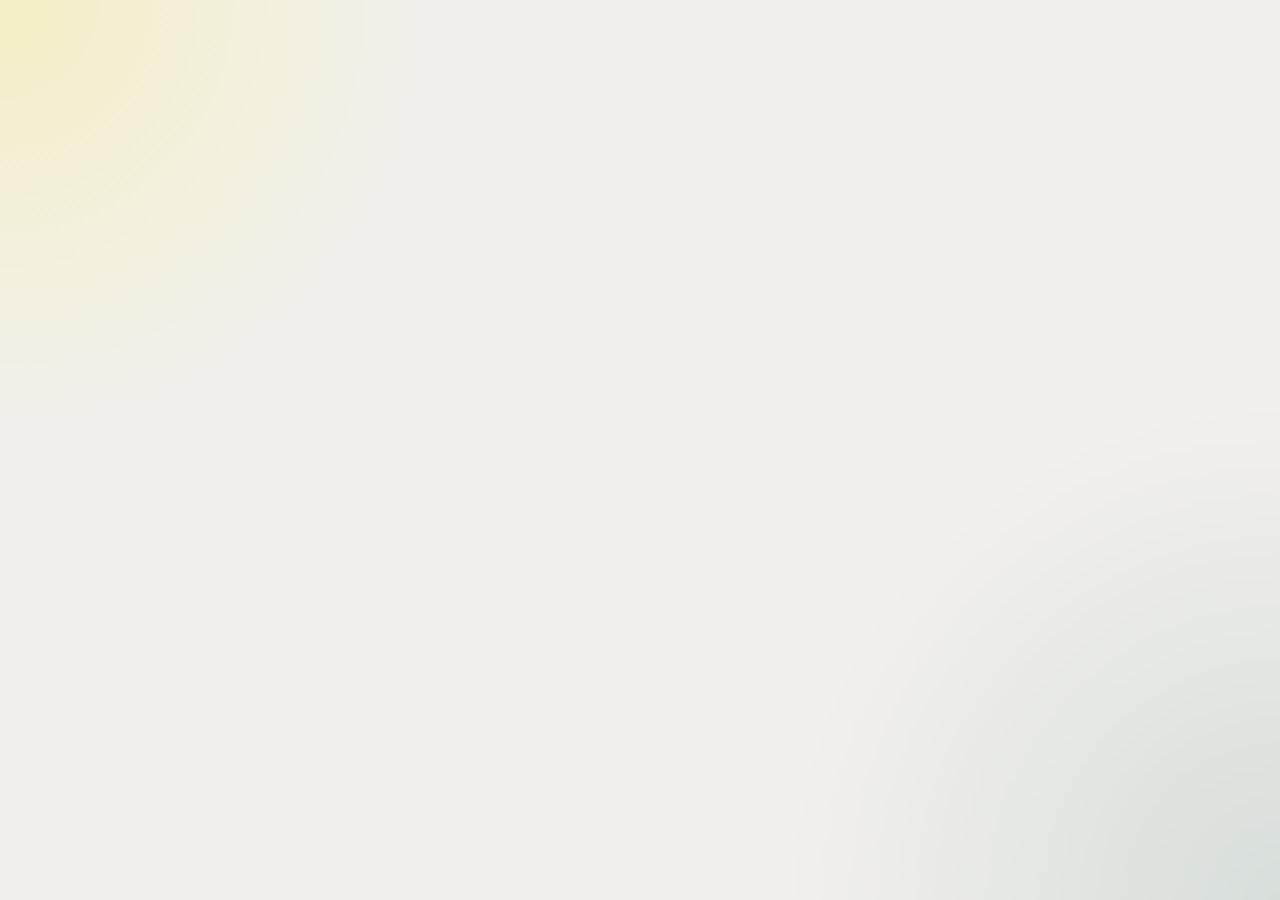
<file: presentation-2/index.html>
<!doctype html>
<html lang="en">
<head>
  <meta charset="utf-8">
  <meta name="viewport" content="width=device-width, initial-scale=1">
  <title>Fluxion Presentation 2</title>
  <link rel="preconnect" href="https://fonts.googleapis.com">
  <link rel="preconnect" href="https://fonts.gstatic.com" crossorigin>
  <link href="https://fonts.googleapis.com/css2?family=Plus+Jakarta+Sans:wght@400;500;600;700;800&family=Sora:wght@400;500;600;700;800&display=swap" rel="stylesheet">
  <link rel="stylesheet" href="./styles.css?v=roper-full-height">
</head>
<body>
  <div id="root"></div>
  <script type="module" src="./presentation.js"></script>
</body>
</html>
</file>
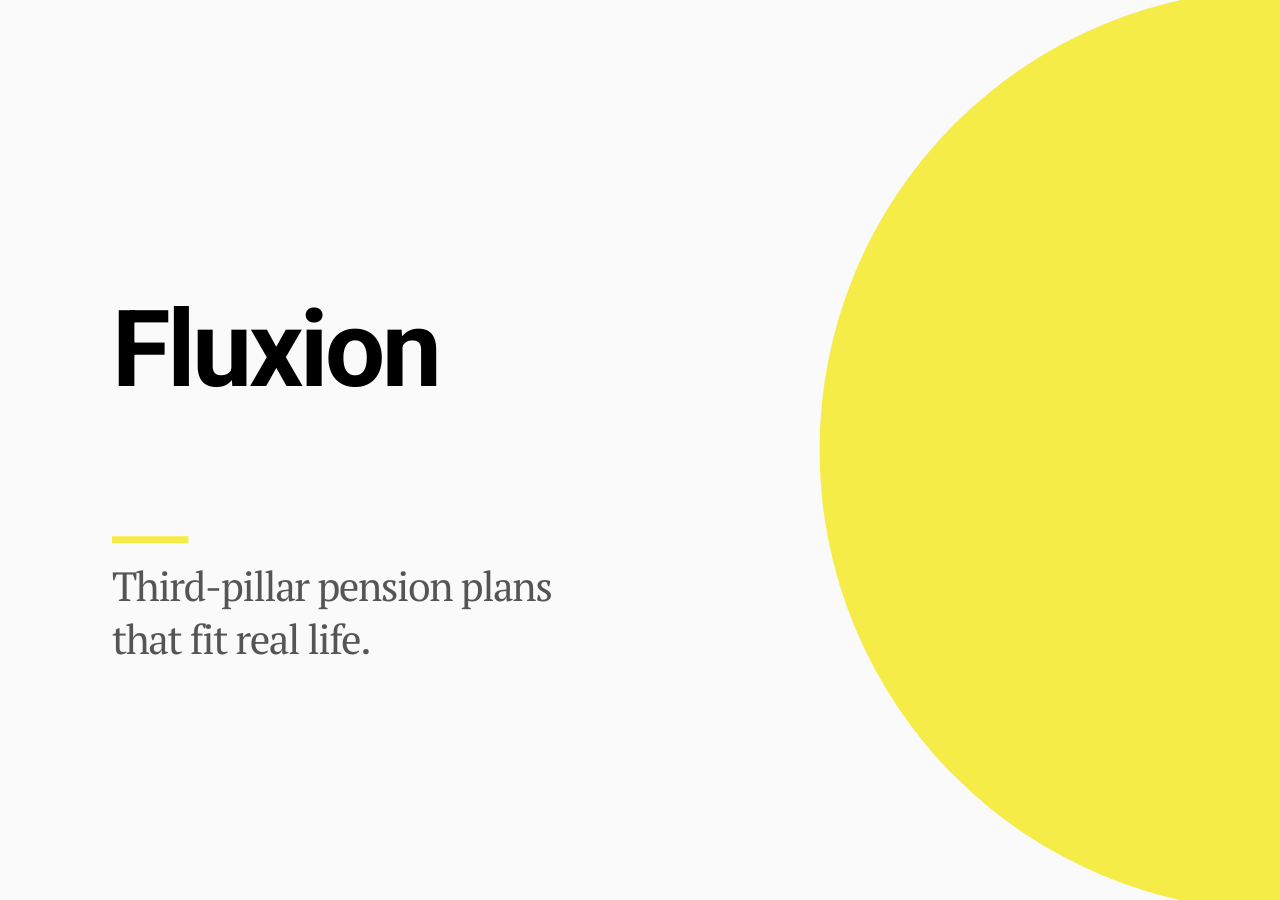
<file: presentationV2/index.html>
<!doctype html>
<html lang="en">
<head>
  <meta charset="utf-8">
  <meta name="viewport" content="width=device-width, initial-scale=1">
  <title>Fluxion Presentation V2</title>
  <link rel="icon" href="data:,">
  <link rel="preconnect" href="https://fonts.googleapis.com">
  <link rel="preconnect" href="https://fonts.gstatic.com" crossorigin>
  <link href="https://fonts.googleapis.com/css2?family=PT+Serif:wght@400&family=Roboto:wght@400;700&display=swap" rel="stylesheet">
  <link rel="stylesheet" href="./styles.css">
</head>
<body>
  <main class="stage" aria-label="Fluxion presentation">
    <section class="slide slide-cover is-active" aria-labelledby="slide-title" data-slide="1">
      <div class="design-frame">
        <div class="yellow-circle" aria-hidden="true"></div>
        <div class="cover-copy">
          <h1 id="slide-title">Fluxion</h1>
          <div class="yellow-rule" aria-hidden="true"></div>
          <p>Third-pillar pension plans<br>that fit real life.</p>
        </div>
      </div>
    </section>
    <section class="slide slide-problem" aria-labelledby="problem-title" data-slide="2">
      <div class="design-frame">
        <article class="problem-card">
          <h2 id="problem-title">Fixed payments stay the same</h2>
          <div class="problem-rule" aria-hidden="true"></div>
          <ul>
            <li>They <strong>do not adjust</strong> to income</li>
            <li>They <strong>ignore</strong> changing monthly<br>spending</li>
            <li>They create <strong>pressure</strong> in weaker<br>months</li>
          </ul>
        </article>
        <img class="rope-image" src="./assets/roper.png" alt="" aria-hidden="true">
      </div>
    </section>
    <section class="slide slide-dynamic" aria-labelledby="dynamic-title" data-slide="3">
      <div class="design-frame">
        <article class="dynamic-card">
          <h2 id="dynamic-title">Dynamic investments</h2>
          <div class="dynamic-rule" aria-hidden="true"></div>
          <ul>
            <li>On the user's <strong>salary day</strong></li>
            <li>Offered via <strong>push notification</strong></li>
            <li>Based on <strong>salary</strong></li>
            <li>Based on previous month's <strong>spending</strong></li>
            <li>Dynamic <strong>floor and ceiling</strong></li>
          </ul>
        </article>
      </div>
    </section>
    <section class="slide slide-solution" aria-labelledby="solution-title" data-slide="4">
      <div class="design-frame">
        <h2 id="solution-title" class="solution-title">Solution</h2>
        <div class="solution-rule" aria-hidden="true"></div>
        <img
          class="solution-flow"
          src="./assets/solution-flow-transparent.png"
          alt="Flowchart showing Fluxion's dynamic contribution process"
        >
      </div>
    </section>
    <section class="slide slide-solution-full" aria-label="Fullscreen solution flowchart" data-slide="5">
      <div class="design-frame">
        <h2 class="solution-title solution-title-transition">Solution</h2>
        <div class="solution-rule solution-rule-transition" aria-hidden="true"></div>
        <img
          class="solution-flow-full"
          src="./assets/solution-flow-transparent.png"
          alt="Flowchart showing Fluxion's dynamic contribution process"
        >
      </div>
    </section>
    <section class="slide slide-feasibility" aria-labelledby="feasibility-title-6" data-slide="6">
      <div class="design-frame">
        <article class="feasibility-card">
          <h2 id="feasibility-title-6">Feasibility</h2>
          <div class="feasibility-rule" aria-hidden="true"></div>
          <ul>
            <li>Integrated within <strong>banking app</strong></li>
            <li>Uses existing banking data</li>
            <li>Rule-based financial calculations</li>
            <li>Scalable across EU markets</li>
            <li><strong>Based on current platform<br>capabilities</strong></li>
          </ul>
        </article>
        <div class="feasibility-phone-frame">
          <video class="phone-video" muted playsinline preload="auto" poster="./assets/feasibility-01-home-poster.jpg?v=no-flash" aria-label="Phone home screen with Indexo app icon">
            <source src="./assets/feasibility-01-home.mp4?v=no-flash" type="video/mp4">
          </video>
        </div>
      </div>
    </section>
    <section class="slide slide-feasibility has-phone-transition" aria-labelledby="feasibility-title-7" data-slide="7">
      <div class="design-frame">
        <article class="feasibility-card">
          <h2 id="feasibility-title-7">Feasibility</h2>
          <div class="feasibility-rule" aria-hidden="true"></div>
          <ul>
            <li>Integrated within <strong>banking app</strong></li>
            <li>Uses existing banking data</li>
            <li>Rule-based financial calculations</li>
            <li>Scalable across EU markets</li>
            <li><strong>Based on current platform<br>capabilities</strong></li>
          </ul>
        </article>
        <div class="feasibility-phone-frame">
          <video class="phone-video" muted playsinline preload="auto" poster="./assets/feasibility-02-notification-poster.jpg?v=no-flash" aria-label="Indexo notification appearing on the phone home screen">
            <source src="./assets/feasibility-02-notification.mp4?v=no-flash" type="video/mp4">
          </video>
        </div>
      </div>
    </section>
    <section class="slide slide-feasibility has-phone-transition" aria-labelledby="feasibility-title-8" data-slide="8">
      <div class="design-frame">
        <article class="feasibility-card">
          <h2 id="feasibility-title-8">Feasibility</h2>
          <div class="feasibility-rule" aria-hidden="true"></div>
          <ul>
            <li>Integrated within <strong>banking app</strong></li>
            <li>Uses existing banking data</li>
            <li>Rule-based financial calculations</li>
            <li>Scalable across EU markets</li>
            <li><strong>Based on current platform<br>capabilities</strong></li>
          </ul>
        </article>
        <div class="feasibility-phone-frame">
          <video class="phone-video" muted playsinline preload="auto" poster="./assets/feasibility-03-open-adjust-poster.jpg?v=no-flash" aria-label="Indexo notification opens the contribution review screen">
            <source src="./assets/feasibility-03-open-adjust.mp4?v=no-flash" type="video/mp4">
          </video>
          <span class="demo-cursor cursor-notification" aria-hidden="true"></span>
        </div>
      </div>
    </section>
    <section class="slide slide-feasibility has-phone-transition" aria-labelledby="feasibility-title-9" data-slide="9">
      <div class="design-frame">
        <article class="feasibility-card">
          <h2 id="feasibility-title-9">Feasibility</h2>
          <div class="feasibility-rule" aria-hidden="true"></div>
          <ul>
            <li>Integrated within <strong>banking app</strong></li>
            <li>Uses existing banking data</li>
            <li>Rule-based financial calculations</li>
            <li>Scalable across EU markets</li>
            <li><strong>Based on current platform<br>capabilities</strong></li>
          </ul>
        </article>
        <div class="feasibility-phone-frame">
          <video class="phone-video" muted playsinline preload="auto" poster="./assets/feasibility-04-slider-poster.jpg?v=split-invest" aria-label="Phone screen showing the contribution slider being adjusted">
            <source src="./assets/feasibility-04-slider.mp4?v=split-invest" type="video/mp4">
          </video>
          <span class="demo-cursor cursor-slider" aria-hidden="true"></span>
        </div>
      </div>
    </section>
    <section class="slide slide-feasibility has-phone-transition" aria-labelledby="feasibility-title-10" data-slide="10">
      <div class="design-frame">
        <article class="feasibility-card">
          <h2 id="feasibility-title-10">Feasibility</h2>
          <div class="feasibility-rule" aria-hidden="true"></div>
          <ul>
            <li>Integrated within <strong>banking app</strong></li>
            <li>Uses existing banking data</li>
            <li>Rule-based financial calculations</li>
            <li>Scalable across EU markets</li>
            <li><strong>Based on current platform<br>capabilities</strong></li>
          </ul>
        </article>
        <div class="feasibility-phone-frame">
          <video class="phone-video" muted playsinline preload="auto" poster="./assets/feasibility-05-invest-success-poster.jpg?v=cursor-v1" aria-label="Phone screen confirming the selected Fluxion contribution">
            <source src="./assets/feasibility-05-invest-success.mp4?v=cursor-v1" type="video/mp4">
          </video>
          <span class="demo-cursor cursor-invest" aria-hidden="true"></span>
        </div>
      </div>
    </section>
    <section class="slide slide-viability-split" aria-labelledby="viability-title-11" data-slide="11">
      <div class="design-frame">
        <article class="viability-panel">
          <h2 id="viability-title-11" class="viability-title">Viability</h2>
          <div class="viability-rule" aria-hidden="true"></div>
          <p class="viability-total"><strong>460,000</strong> users</p>
          <svg class="viability-arrows" viewBox="0 0 560 130" aria-hidden="true">
            <defs>
              <marker id="viability-arrowhead" viewBox="0 0 10 10" refX="9" refY="5" markerWidth="8" markerHeight="8" orient="auto">
                <path class="viability-arrowhead" d="M0 0 L10 5 L0 10 Z" />
              </marker>
            </defs>
            <path class="viability-arrow-line" d="M280 8 L104 100" marker-end="url(#viability-arrowhead)" />
            <path class="viability-arrow-line" d="M280 8 L456 100" marker-end="url(#viability-arrowhead)" />
          </svg>
          <div class="viability-split-label active"><strong>312,000</strong> active</div>
          <div class="viability-split-label inactive"><strong>148,000</strong> inactive</div>
          <p class="viability-source">*Information as of 2025-12, from the <span>Bank of Latvia (Latvijas Banka)</span></p>
        </article>
      </div>
    </section>
    <section class="slide slide-viability-detail slide-viability-impact" aria-labelledby="viability-title-12" data-slide="12">
      <div class="design-frame">
        <h2 id="viability-title-12" class="viability-impact-title">Viability &amp; Impact</h2>
        <div class="viability-impact-rule" aria-hidden="true"></div>
        <div class="impact-grid">
          <article class="impact-column">
            <h3>Inactive users</h3>
            <div class="impact-card">
              <p>Even if they skip a month, a new notification is received the following month</p>
            </div>
          </article>
          <article class="impact-column">
            <h3>Active users</h3>
            <div class="impact-card">
              <p>Contribution amounts automatically adjust to match the user’s financial situation.</p>
            </div>
          </article>
          <article class="impact-column">
            <h3>New users</h3>
            <div class="impact-card">
              <p>Users can join even before stable income, fitting irregular or seasonal income.</p>
            </div>
          </article>
        </div>
      </div>
    </section>
    <section class="slide slide-closing" aria-labelledby="closing-title" data-slide="13">
      <div class="design-frame">
        <h2 id="closing-title">Fluxion</h2>
        <div class="closing-rule" aria-hidden="true"></div>
        <p>Third-pillar pension plans<br>that fit real life.</p>
      </div>
    </section>
  </main>
  <script src="./slide.js"></script>
</body>
</html>
</file>
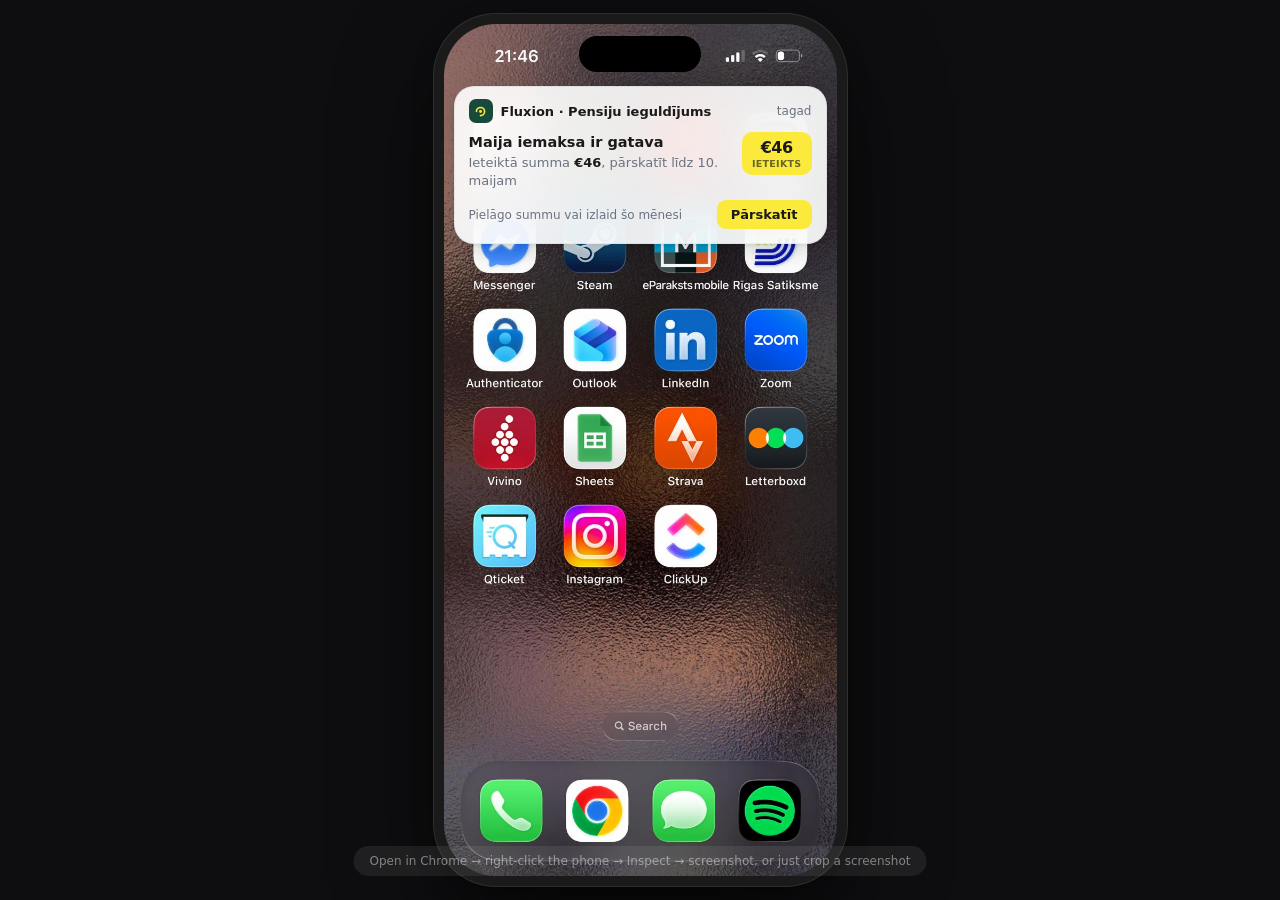
<file: notification-export.html>
<!DOCTYPE html>
<html lang="lv">
<head>
<meta charset="utf-8"/>
<title>Fluxion — Notification Export</title>
<style>
  * { margin: 0; padding: 0; box-sizing: border-box; }

  body {
    background: #0E0E10;
    min-height: 100vh;
    display: flex;
    align-items: center;
    justify-content: center;
    font-family: -apple-system, "SF Pro Display", "Gibson", system-ui, sans-serif;
    -webkit-font-smoothing: antialiased;
  }

  /* ── Phone shell ── */
  .phone {
    position: relative;
    width: 393px;
    height: 852px;
    border-radius: 52px;
    overflow: hidden;
    box-shadow:
      0 0 0 10px #1a1a1a,
      0 0 0 11px #2e2e2e,
      0 40px 100px rgba(0,0,0,0.65),
      0 8px 30px rgba(0,0,0,0.45);
  }

  .homescreen {
    position: absolute;
    inset: 0;
    width: 100%;
    height: 100%;
    object-fit: cover;
    object-position: top center;
    display: block;
  }

  /* ── Dynamic Island ── */
  .dynamic-island {
    position: absolute;
    top: 12px;
    left: 50%;
    transform: translateX(-50%);
    width: 122px;
    height: 36px;
    border-radius: 20px;
    background: #000;
    z-index: 50;
  }

  /* ── Notification banner ── */
  .notif {
    position: absolute;
    top: 62px;
    left: 10px;
    right: 10px;
    z-index: 100;
    background: rgba(255,255,255,0.90);
    backdrop-filter: blur(28px) saturate(180%);
    -webkit-backdrop-filter: blur(28px) saturate(180%);
    border-radius: 20px;
    box-shadow: 0 6px 28px rgba(0,0,0,0.18), 0 1px 4px rgba(0,0,0,0.08);
    border: 0.5px solid rgba(0,0,0,0.06);
    padding: 12px 14px 14px;
  }

  /* top row */
  .notif-header {
    display: flex;
    align-items: center;
    gap: 8px;
    margin-bottom: 9px;
  }

  .app-icon {
    width: 24px;
    height: 24px;
    border-radius: 7px;
    background: #184A3B;
    display: flex;
    align-items: center;
    justify-content: center;
    flex-shrink: 0;
  }

  .app-icon svg { display: block; }

  .notif-app-name {
    flex: 1;
    font-size: 13px;
    font-weight: 700;
    color: #1A1A1A;
    letter-spacing: 0;
  }

  .notif-time {
    font-size: 12px;
    color: #6B7280;
    flex-shrink: 0;
  }

  /* body row */
  .notif-body {
    display: flex;
    align-items: flex-start;
    gap: 10px;
    margin-bottom: 10px;
  }

  .notif-text { flex: 1; }

  .notif-title {
    font-size: 14.5px;
    font-weight: 600;
    color: #1A1A1A;
    line-height: 20px;
  }

  .notif-sub {
    font-size: 13px;
    color: #6B7280;
    line-height: 18px;
    margin-top: 2px;
  }

  .notif-sub strong { color: #1A1A1A; }

  .amount-pill {
    flex-shrink: 0;
    background: #FBEA3B;
    border-radius: 10px;
    padding: 6px 10px;
    text-align: center;
  }

  .amount-pill-num {
    font-size: 16px;
    font-weight: 800;
    color: #1A1A1A;
    letter-spacing: -0.5px;
  }

  .amount-pill-label {
    font-size: 9.5px;
    color: rgba(26,26,26,0.65);
    font-weight: 700;
    margin-top: 1px;
    letter-spacing: 0.3px;
  }

  /* action row */
  .notif-actions {
    display: flex;
    align-items: center;
    gap: 10px;
  }

  .notif-hint {
    flex: 1;
    font-size: 12px;
    color: #6B7280;
    line-height: 16px;
  }

  .notif-btn {
    flex-shrink: 0;
    background: #FBEA3B;
    border: none;
    border-radius: 9px;
    padding: 7px 14px;
    font-size: 13px;
    font-weight: 700;
    color: #1A1A1A;
    font-family: inherit;
    cursor: default;
  }

  /* ── Export hint (hidden when printing / screenshotting) ── */
  .hint {
    position: fixed;
    bottom: 24px;
    left: 50%;
    transform: translateX(-50%);
    background: rgba(255,255,255,0.08);
    color: rgba(255,255,255,0.45);
    font-family: system-ui, sans-serif;
    font-size: 12px;
    padding: 8px 16px;
    border-radius: 20px;
    white-space: nowrap;
    pointer-events: none;
  }

  @media print {
    body { background: white; }
    .hint { display: none; }
  }
</style>
</head>
<body>

<div class="phone">
  <!-- real homescreen -->
  <img class="homescreen" src="phone homescreen.png" alt=""/>

  <!-- dynamic island -->
  <div class="dynamic-island"></div>

  <!-- notification banner -->
  <div class="notif">

    <div class="notif-header">
      <div class="app-icon">
        <svg width="13" height="13" viewBox="0 0 16 16" fill="none">
          <path d="M3 8c0-2.76 2.24-5 5-5s5 2.24 5 5-2.24 5-5 5" stroke="#FBEA3B" stroke-width="2" stroke-linecap="round"/>
          <circle cx="8" cy="8" r="1.8" fill="#FBEA3B"/>
        </svg>
      </div>
      <span class="notif-app-name">Fluxion · Pensiju ieguldījums</span>
      <span class="notif-time">tagad</span>
    </div>

    <div class="notif-body">
      <div class="notif-text">
        <div class="notif-title">Maija iemaksa ir gatava</div>
        <div class="notif-sub">
          Ieteiktā summa <strong>€46</strong>, pārskatīt līdz 10. maijam
        </div>
      </div>
      <div class="amount-pill">
        <div class="amount-pill-num">€46</div>
        <div class="amount-pill-label">IETEIKTS</div>
      </div>
    </div>

    <div class="notif-actions">
      <span class="notif-hint">Pielāgo summu vai izlaid šo mēnesi</span>
      <div class="notif-btn">Pārskatīt</div>
    </div>

  </div>
</div>

<div class="hint">Open in Chrome → right-click the phone → Inspect → screenshot, or just crop a screenshot</div>

</body>
</html>
</file>
<file: presentation-2/styles.css>
:root {
  --indexo-yellow: #f7ec48;
  --indexo-yellow-soft: #fff8bb;
  --ink: #11211d;
  --muted: #60706b;
  --line: rgba(17, 33, 29, 0.1);
  --cream: #f2f0ed;
  --surface: rgba(255, 255, 255, 0.82);
  --surface-strong: #fffdf9;
  --green: #0f5951;
  --green-soft: #dfeee8;
  --shadow-soft: 0 20px 48px rgba(17, 33, 29, 0.08);
  --shadow-card: 0 10px 28px rgba(17, 33, 29, 0.08);
  --radius-xl: 36px;
  --radius-lg: 28px;
  --radius-md: 20px;
}

* {
  box-sizing: border-box;
}

html,
body,
#root {
  width: 100%;
  height: 100%;
  margin: 0;
}

body {
  overflow: hidden;
  background:
    radial-gradient(circle at top left, rgba(247, 236, 72, 0.24), transparent 28%),
    radial-gradient(circle at bottom right, rgba(15, 89, 81, 0.12), transparent 32%),
    var(--cream);
  color: var(--ink);
  font-family: "Plus Jakarta Sans", ui-sans-serif, system-ui, sans-serif;
  -webkit-font-smoothing: antialiased;
}

body.theme-title,
body.theme-issue,
body.theme-solution {
  background:
    radial-gradient(circle at top left, rgba(247, 236, 72, 0.26), transparent 28%),
    radial-gradient(circle at bottom right, rgba(15, 89, 81, 0.12), transparent 32%),
    var(--cream);
}

body.theme-prototype {
  background:
    radial-gradient(circle at top left, rgba(247, 236, 72, 0.22), transparent 28%),
    radial-gradient(circle at bottom right, rgba(15, 89, 81, 0.14), transparent 34%),
    var(--cream);
}

body.theme-operating,
body.theme-bank,
body.theme-selling,
body.theme-close {
  background:
    radial-gradient(circle at top left, rgba(247, 236, 72, 0.18), transparent 24%),
    radial-gradient(circle at bottom right, rgba(15, 89, 81, 0.08), transparent 28%),
    var(--cream);
}

button {
  font: inherit;
}

.deck {
  position: fixed;
  inset: 0;
  width: auto;
  height: auto;
  overflow: hidden;
  background: transparent;
}

.slide {
  position: absolute;
  inset: 0;
  display: grid;
  overflow: hidden;
}

.slide-yellow {
  background: transparent;
  color: var(--ink);
}

.slide-issue,
.slide-solution {
  grid-template-rows: 1fr;
  padding: clamp(28px, 4vw, 56px);
}

.title-slide {
  place-items: center;
  padding: clamp(28px, 4vw, 56px);
}

.title-minimal {
  width: min(1180px, 90vw);
  display: grid;
  align-content: center;
  justify-items: start;
  min-height: min(74vh, 760px);
}

.hero-panel {
  width: min(1280px, 94vw);
  min-height: min(82vh, 860px);
  display: grid;
  grid-template-columns: minmax(540px, 1.12fr) minmax(260px, 0.72fr);
  gap: clamp(20px, 3vw, 34px);
  padding: clamp(36px, 4vw, 56px);
  border-radius: clamp(30px, 4vw, 44px);
  background: linear-gradient(180deg, rgba(255, 255, 255, 0.68), rgba(255, 255, 255, 0.5));
  box-shadow: var(--shadow-soft);
  backdrop-filter: blur(18px);
  border: 1px solid rgba(255, 255, 255, 0.42);
}

.hero-copy {
  display: flex;
  flex-direction: column;
  justify-content: center;
}

.hero-aside {
  display: grid;
  align-content: center;
  gap: 16px;
}

.slide-eyebrow {
  width: fit-content;
  display: inline-flex;
  align-items: center;
  min-height: 42px;
  padding: 0 18px;
  border-radius: 999px;
  box-shadow: var(--shadow-card);
  font-size: 12px;
  font-weight: 800;
  letter-spacing: 0.08em;
  text-transform: uppercase;
}

.slide-eyebrow.white {
  background: rgba(255, 255, 255, 0.9);
  color: var(--ink);
}

.slide-eyebrow.green {
  background: var(--green-soft);
  color: var(--green);
}

.slide-eyebrow.yellow {
  background: var(--indexo-yellow);
  color: var(--ink);
}

.floating-tag {
  display: inline-flex;
  align-items: center;
  min-height: 42px;
  padding: 0 18px;
  border-radius: 999px;
  box-shadow: var(--shadow-card);
  font-size: 14px;
  font-weight: 700;
}

.floating-tag.white {
  background: rgba(255, 255, 255, 0.92);
  color: var(--ink);
}

.floating-tag.yellow {
  background: var(--indexo-yellow);
  color: var(--ink);
}

.floating-tag.green {
  background: rgba(15, 89, 81, 0.14);
  color: var(--green);
}

.bubble-metric {
  display: grid;
  gap: 8px;
  padding: 18px 20px;
  border-radius: 30px;
  box-shadow: var(--shadow-card);
  border: 1px solid rgba(255, 255, 255, 0.55);
}

.bubble-metric strong {
  display: block;
  font-family: "Sora", "Plus Jakarta Sans", ui-sans-serif, system-ui, sans-serif;
  font-size: clamp(24px, 2.3vw, 38px);
  line-height: 1;
}

.bubble-metric span {
  display: block;
  font-size: 15px;
  line-height: 1.4;
  font-weight: 600;
}

.bubble-metric.white {
  background: rgba(255, 255, 255, 0.9);
  color: var(--ink);
}

.bubble-metric.yellow {
  background: var(--indexo-yellow);
  color: var(--ink);
}

.bubble-metric.green {
  background: linear-gradient(180deg, rgba(15, 89, 81, 0.96), rgba(15, 89, 81, 0.88));
  color: #f8fbf8;
}

.tag-row {
  display: flex;
  flex-wrap: wrap;
  gap: 12px;
}

.team-name {
  display: block;
  margin-top: clamp(18px, 3vw, 30px);
  font-family: "Sora", "Plus Jakarta Sans", ui-sans-serif, system-ui, sans-serif;
  font-size: clamp(64px, 12vw, 152px);
  font-weight: 800;
  line-height: 0.9;
  letter-spacing: -0.04em;
}

.title-line {
  max-width: 860px;
  margin: clamp(18px, 2.6vw, 32px) 0 0;
  font-family: "Sora", "Plus Jakarta Sans", ui-sans-serif, system-ui, sans-serif;
  font-size: clamp(30px, 4.4vw, 64px);
  font-weight: 600;
  line-height: 1.04;
  letter-spacing: -0.04em;
}

.title-subline {
  max-width: 650px;
  margin: 22px 0 0;
  color: #31413c;
  font-size: clamp(18px, 1.7vw, 25px);
  line-height: 1.42;
  font-weight: 500;
}

.argument {
  align-self: center;
  max-width: 820px;
}

.issue-layout {
  width: min(1280px, 94vw);
  min-height: min(82vh, 860px);
  align-self: center;
  display: grid;
  grid-template-columns: minmax(500px, 1.08fr) minmax(320px, 0.78fr);
  align-items: stretch;
  gap: clamp(16px, 2vw, 26px);
  padding: clamp(22px, 3vw, 34px);
  border-radius: clamp(30px, 4vw, 44px);
  background: linear-gradient(180deg, rgba(255, 255, 255, 0.68), rgba(255, 255, 255, 0.5));
  box-shadow: var(--shadow-soft);
  backdrop-filter: blur(18px);
}

.issue-copy {
  justify-self: start;
  max-width: 100%;
}

.issue-copy h1 {
  max-width: 700px;
  font-size: clamp(34px, 4vw, 60px);
}

.issue-copy .argument-list {
  max-width: 100%;
  grid-template-columns: 1fr;
  gap: 14px;
  margin-top: 22px;
}

.issue-copy .argument-list li {
  min-height: 72px;
  padding: 16px 18px;
  font-size: clamp(17px, 1.35vw, 23px);
}

.issue-visual {
  position: relative;
  width: 100%;
  min-height: 360px;
  display: grid;
  place-items: center;
  padding: 18px;
  border-radius: 34px;
  background: rgba(255, 255, 255, 0.92);
  box-shadow: var(--shadow-card);
}

.issue-visual img {
  display: block;
  width: 100%;
  height: min(46vh, 500px);
  border-radius: 24px;
  object-fit: cover;
  object-position: center top;
}

.solution-layout {
  width: min(1280px, 94vw);
  min-height: min(82vh, 860px);
  align-self: center;
  display: grid;
  grid-template-columns: minmax(500px, 1.08fr) minmax(320px, 0.78fr);
  align-items: stretch;
  gap: clamp(16px, 2vw, 26px);
  padding: clamp(22px, 3vw, 34px);
  border-radius: clamp(30px, 4vw, 44px);
  background: linear-gradient(180deg, rgba(255, 255, 255, 0.68), rgba(255, 255, 255, 0.5));
  box-shadow: var(--shadow-soft);
  backdrop-filter: blur(18px);
}

.solution-copy {
  justify-self: start;
  max-width: 100%;
}

.solution-copy h1 {
  max-width: 720px;
  font-size: clamp(34px, 4vw, 60px);
}

.solution-copy .argument-list {
  max-width: 100%;
  grid-template-columns: repeat(2, minmax(0, 1fr));
  gap: 14px;
  margin-top: 22px;
}

.solution-copy .argument-list li {
  min-height: 96px;
  padding: 18px;
  font-size: clamp(16px, 1.15vw, 20px);
}

.argument h1 {
  margin: 0;
  max-width: 1080px;
  font-family: "Sora", "Plus Jakarta Sans", ui-sans-serif, system-ui, sans-serif;
  font-size: clamp(40px, 4.7vw, 76px);
  line-height: 1.02;
  letter-spacing: -0.04em;
  font-weight: 600;
}

.argument-subtitle {
  max-width: 640px;
  margin: 16px 0 0;
  color: #31413c;
  font-size: clamp(16px, 1.18vw, 20px);
  line-height: 1.42;
  font-weight: 500;
}

.argument-list {
  display: grid;
  grid-template-columns: repeat(2, minmax(0, 1fr));
  gap: 16px;
  max-width: 1080px;
  margin: 22px 0 0;
  padding: 0;
  list-style: none;
}

.argument-list li {
  min-height: 124px;
  border: 1px solid rgba(17, 33, 29, 0.08);
  border-radius: 24px;
  padding: 22px;
  background: rgba(255, 255, 255, 0.9);
  box-shadow: var(--shadow-card);
  font-size: clamp(18px, 1.55vw, 25px);
  font-weight: 600;
  line-height: 1.22;
}

.section-label {
  align-self: end;
  justify-self: start;
  font-size: clamp(18px, 2vw, 28px);
  font-weight: 800;
  letter-spacing: 0.08em;
}

.prototype-slide {
  position: relative;
  background: transparent;
  grid-template-columns: minmax(320px, 0.78fr) minmax(360px, 1.22fr);
  grid-template-rows: 1fr;
  align-items: center;
  padding: clamp(26px, 4vw, 58px);
  gap: clamp(20px, 4vw, 72px);
}

.prototype-slide::before {
  content: "";
  position: absolute;
  top: clamp(24px, 3vw, 38px);
  left: clamp(24px, 3vw, 38px);
  bottom: clamp(24px, 3vw, 38px);
  width: min(43%, 560px);
  border-radius: 40px;
  background: linear-gradient(180deg, var(--indexo-yellow), #f7e96d);
  box-shadow: var(--shadow-soft);
  transform: translateX(0);
  transition: transform 0.82s cubic-bezier(0.16, 1, 0.3, 1);
  z-index: 0;
}

.prototype-slide.is-clicked {
  background: transparent;
}

.prototype-slide.is-clicked::before {
  transform: translateX(-100%);
}

.prototype-slide.is-right-explain::before {
  display: block;
  transform: translateX(0);
  z-index: 10;
}

.prototype-slide.is-left-explain::before {
  display: block;
  transform: translateX(-100%);
  z-index: 10;
}

.prototype-slide.is-clicked .prototype-copy {
  opacity: 0;
  pointer-events: none;
}

.prototype-slide.is-onboarding .prototype-copy {
  display: none;
}

.prototype-slide.is-clicked .phone-stage {
  grid-column: 2;
}

.prototype-copy {
  max-width: 560px;
  color: var(--ink);
  align-self: stretch;
  display: flex;
  flex-direction: column;
  justify-content: center;
  position: relative;
  z-index: 1;
}

.prototype-copy h1 {
  margin: 18px 0 0;
  font-family: "Sora", "Plus Jakarta Sans", ui-sans-serif, system-ui, sans-serif;
  font-size: clamp(38px, 4.3vw, 68px);
  line-height: 1;
  letter-spacing: -0.04em;
}

.prototype-copy p {
  width: min(420px, 100%);
  margin: 22px 0 0;
  color: #31413c;
  font-size: clamp(18px, 1.35vw, 22px);
  line-height: 1.42;
  font-weight: 500;
}

.prototype-tag-row {
  margin-top: 22px;
}

.issue-side,
.solution-side,
.bubble-column {
  display: grid;
  gap: 16px;
  align-content: center;
}

.soft-note {
  padding: 18px 20px;
  border-radius: 30px;
  background: rgba(255, 255, 255, 0.88);
  box-shadow: var(--shadow-card);
}

.soft-note strong {
  display: block;
  font-size: 15px;
  font-weight: 800;
  letter-spacing: 0.02em;
}

.soft-note p {
  margin: 10px 0 0;
  font-size: 15px;
  line-height: 1.45;
  color: #31413c;
}

.green-tint {
  background: rgba(223, 238, 232, 0.92);
}

.phone-stage {
  display: grid;
  place-items: center;
  min-height: 0;
  position: relative;
  z-index: 20;
}

.iphone {
  width: min(382px, 78vw, calc((100vh - 40px) * 0.46));
  height: min(874px, calc(100vh - 40px));
  aspect-ratio: 402 / 874;
  border-radius: clamp(34px, 9vw, 52px);
  background: #f8f5ef;
  position: relative;
  overflow: hidden;
  box-shadow:
    0 28px 70px rgba(17, 33, 29, 0.2),
    0 6px 18px rgba(17, 33, 29, 0.12),
    0 0 0 1px rgba(255, 255, 255, 0.3);
  font-family: "Plus Jakarta Sans", ui-sans-serif, system-ui, sans-serif;
}

.iphone::before {
  content: "";
  position: absolute;
  top: 11px;
  left: 50%;
  width: 126px;
  height: 37px;
  transform: translateX(-50%);
  border-radius: 26px;
  background: #000;
  z-index: 20;
}

.status-bar {
  height: 58px;
  padding: 24px 26px 0;
  display: flex;
  align-items: flex-start;
  justify-content: space-between;
  color: #000;
  font-size: 16px;
  font-weight: 800;
  position: relative;
  z-index: 22;
}

.status-icons {
  display: flex;
  gap: 7px;
  align-items: center;
}

.signal {
  display: flex;
  gap: 2px;
  align-items: end;
  height: 12px;
}

.signal i {
  width: 3px;
  border-radius: 1px;
  background: #000;
}

.signal i:nth-child(1) { height: 4px; }
.signal i:nth-child(2) { height: 6px; }
.signal i:nth-child(3) { height: 9px; }
.signal i:nth-child(4) { height: 12px; }

.wifi {
  width: 16px;
  height: 12px;
  border: 2px solid #000;
  border-left-color: transparent;
  border-right-color: transparent;
  border-bottom: 0;
  border-radius: 12px 12px 0 0;
}

.battery {
  width: 27px;
  height: 13px;
  border: 1.5px solid #000;
  border-radius: 4px;
  position: relative;
}

.battery::before {
  content: "";
  position: absolute;
  inset: 2px 4px 2px 2px;
  background: #000;
  border-radius: 2px;
}

.battery::after {
  content: "";
  position: absolute;
  right: -4px;
  top: 4px;
  width: 2px;
  height: 5px;
  border-radius: 0 2px 2px 0;
  background: #000;
}

.app {
  height: calc(100% - 58px);
  display: flex;
  flex-direction: column;
}

.app-main {
  flex: 1;
  overflow: hidden;
  padding: 17px 16px 96px;
}

.profile-row {
  display: flex;
  align-items: center;
  gap: 14px;
}

.avatar {
  width: 41px;
  height: 41px;
  border-radius: 10px;
  display: grid;
  place-items: center;
  background: #d7d0c5;
  color: #fff;
  font-size: 14px;
  font-weight: 800;
}

.profile-name {
  flex: 1;
  font-size: 16px;
  font-weight: 800;
}

.chat-icon {
  width: 22px;
  height: 22px;
  border: 1.7px solid #222;
  border-radius: 5px;
  position: relative;
}

.chat-icon::after {
  content: "";
  position: absolute;
  left: 3px;
  bottom: -5px;
  width: 8px;
  height: 7px;
  border-left: 1.7px solid #222;
  border-bottom: 1.7px solid #222;
  transform: skewY(-33deg);
  background: #f8f5ef;
}

.tabs {
  display: grid;
  grid-template-columns: repeat(4, 1fr);
  margin: 17px -2px 0;
  border-bottom: 1px solid var(--line);
}

.tabs span {
  position: relative;
  padding: 12px 0 10px;
  text-align: center;
  color: #6c7280;
  font-size: 14px;
}

.tabs .active {
  color: #161616;
}

.tabs .active::after {
  content: "";
  position: absolute;
  width: 29px;
  height: 3px;
  left: 50%;
  bottom: 1px;
  transform: translateX(-50%);
  background: var(--indexo-yellow);
  border-radius: 3px;
}

.summary-card,
.tier-card,
.small-tier {
  background: rgba(255, 255, 255, 0.9);
  border: 1px solid rgba(17, 33, 29, 0.08);
  box-shadow: 0 10px 24px rgba(17, 33, 29, 0.08);
}

.summary-card {
  margin-top: 17px;
  border-radius: 20px;
  padding: 18px 18px 17px;
}

.summary-top {
  display: flex;
  justify-content: space-between;
  color: #59616f;
  font-size: 13px;
}

.analysis-link {
  color: #064a36;
  font-weight: 800;
}

.big-euro {
  margin-top: 8px;
  font-size: 31px;
  font-weight: 800;
  letter-spacing: 0;
}

.summary-note {
  margin-top: 4px;
  color: #536071;
  font-size: 12px;
}

.yellow-cta {
  width: 100%;
  height: 48px;
  margin-top: 15px;
  border: 0;
  border-radius: 16px;
  background: var(--indexo-yellow);
  color: var(--ink);
  font-weight: 800;
  box-shadow: 0 10px 20px rgba(247, 236, 72, 0.28);
}

.demo-cursor {
  position: absolute;
  left: 0;
  top: 0;
  z-index: 200;
  width: 34px;
  height: 34px;
  pointer-events: none;
  overflow: visible;
  filter:
    drop-shadow(0 0 1px rgba(255, 255, 255, 0.95))
    drop-shadow(0 5px 10px rgba(0, 0, 0, 0.28));
}

.cta-cursor {
  opacity: 0;
  animation: ctaCursorClick 0.78s cubic-bezier(0.22, 1, 0.36, 1) forwards;
}

.continue-cursor {
  opacity: 0;
  top: calc(100% - 154px);
  animation: continueCursorClick 0.78s cubic-bezier(0.22, 1, 0.36, 1) forwards;
}

.slider-cursor {
  opacity: 0;
  left: 1px;
  top: 5px;
  animation: sliderCursorHold 1s cubic-bezier(0.22, 1, 0.36, 1) forwards;
}

.buffer-cursor {
  opacity: 0;
  animation: bufferCursorFlow 1.25s cubic-bezier(0.22, 1, 0.36, 1) forwards;
}

@keyframes ctaCursorClick {
  0% {
    opacity: 0;
    transform: translate(118px, 312px) scale(1);
  }
  52% {
    opacity: 1;
    transform: translate(198px, 354px) scale(1);
  }
  72% {
    opacity: 1;
    transform: translate(198px, 354px) scale(0.86);
  }
  100% {
    opacity: 0;
    transform: translate(198px, 354px) scale(1);
  }
}

@keyframes continueCursorClick {
  0% {
    opacity: 0;
    transform: translate(132px, -62px) scale(1);
  }
  56% {
    opacity: 1;
    transform: translate(190px, 0) scale(1);
  }
  72% {
    opacity: 1;
    transform: translate(190px, 0) scale(0.86);
  }
  100% {
    opacity: 0;
    transform: translate(190px, 0) scale(1);
  }
}

@keyframes sliderCursorHold {
  0% {
    opacity: 0;
    transform: scale(1);
  }
  20% {
    opacity: 1;
    transform: scale(1);
  }
  72% {
    opacity: 1;
    transform: scale(0.92);
  }
  100% {
    opacity: 0;
    transform: scale(1);
  }
}

@keyframes bufferCursorFlow {
  0% {
    opacity: 0;
    top: 0;
    transform: translate(204px, 250px) scale(1);
  }
  22% {
    opacity: 1;
    top: 0;
    transform: translate(238px, 272px) scale(1);
  }
  34% {
    opacity: 1;
    top: 0;
    transform: translate(238px, 272px) scale(0.86);
  }
  72% {
    opacity: 1;
    top: calc(100% - 154px);
    transform: translate(190px, 0) scale(1);
  }
  84% {
    opacity: 1;
    top: calc(100% - 154px);
    transform: translate(190px, 0) scale(0.86);
  }
  100% {
    opacity: 0;
    top: calc(100% - 154px);
    transform: translate(190px, 0) scale(1);
  }
}

.pillar-title {
  margin: 23px 0 11px;
  font-size: 18px;
  font-weight: 800;
}

.tier-card {
  border-radius: 20px;
  padding: 16px;
  min-height: 141px;
}

.tier-head {
  display: flex;
  align-items: center;
  gap: 10px;
}

.badge {
  width: 28px;
  height: 28px;
  border-radius: 7px;
  display: grid;
  place-items: center;
  background: #f1eee4;
  color: #89909a;
  font-weight: 800;
}

.tier-name {
  font-size: 15px;
  font-weight: 800;
}

.tier-art {
  float: right;
  margin-top: 2px;
  width: 78px;
  height: 54px;
}

.tier-money {
  color: var(--green);
  margin-top: 14px;
  font-size: 25px;
  font-weight: 800;
}

.tier-money small {
  font-size: 12px;
  color: #52606d;
  font-weight: 700;
}

.progress {
  width: 181px;
  height: 4px;
  margin-top: 9px;
  border-radius: 2px;
  background: linear-gradient(90deg, var(--green) 0 77%, #e4e7e9 77% 100%);
}

.work-years {
  margin-top: 6px;
  color: #69727e;
  font-size: 12px;
}

.tier-grid {
  display: grid;
  grid-template-columns: repeat(2, minmax(0, 1fr));
  gap: 10px;
  margin-top: 11px;
}

.small-tier {
  min-height: 194px;
  border-radius: 20px;
  padding: 15px 14px;
  position: relative;
  overflow: hidden;
}

.ghost-number {
  position: absolute;
  top: 8px;
  right: 15px;
  color: #cfd5dc;
  font-size: 46px;
  font-weight: 300;
}

.small-art {
  height: 60px;
  width: 76px;
}

.small-title {
  margin-top: 22px;
  font-size: 14px;
  font-weight: 800;
}

.small-money {
  color: var(--green);
  margin-top: 4px;
  font-size: 23px;
  font-weight: 800;
}

.small-note {
  margin-top: 2px;
  color: #69727e;
  font-size: 12px;
}

.bottom-nav {
  position: absolute;
  left: 12px;
  right: 12px;
  bottom: 20px;
  height: 73px;
  border-radius: 22px;
  background: rgba(255, 255, 255, 0.88);
  box-shadow: 0 12px 28px rgba(17, 33, 29, 0.12);
  display: grid;
  grid-template-columns: repeat(3, 1fr);
  align-items: center;
  padding: 0 10px;
  z-index: 12;
}

.nav-item {
  display: grid;
  justify-items: center;
  gap: 7px;
  color: #000;
  font-size: 13px;
  font-weight: 700;
}

.nav-dot {
  width: 35px;
  height: 35px;
  border-radius: 50%;
  display: grid;
  place-items: center;
}

.nav-item.active .nav-dot {
  background: var(--indexo-yellow);
}

.home-indicator {
  position: absolute;
  left: 50%;
  bottom: 8px;
  width: 139px;
  height: 5px;
  transform: translateX(-50%);
  border-radius: 10px;
  background: rgba(0, 0, 0, 0.26);
  z-index: 14;
}

.onboarding-screen {
  position: absolute;
  inset: 58px 0 0;
  height: auto;
  padding: 24px 16px 86px;
  color: #111;
  background: #f8f5ef;
}

.onboarding-page {
  height: 100%;
  position: relative;
}

.onboarding-progress {
  display: grid;
  grid-template-columns: repeat(5, 1fr);
  gap: 6px;
  margin-bottom: 28px;
}

.onboarding-progress span {
  height: 4px;
  border-radius: 4px;
  background: #dde1e4;
}

.onboarding-progress .active {
  background: var(--indexo-yellow);
}

.onboarding-eyebrow {
  margin-bottom: 8px;
  color: var(--green);
  font-size: 11px;
  font-weight: 800;
  text-transform: uppercase;
  letter-spacing: 0.5px;
}

.onboarding-screen h2 {
  margin: 0 0 20px;
  font-size: 24px;
  line-height: 1.08;
  letter-spacing: 0;
}

.option-card {
  display: flex;
  justify-content: space-between;
  gap: 12px;
  margin-top: 12px;
  padding: 16px;
  border: 1px solid rgba(17, 33, 29, 0.08);
  border-radius: 18px;
  background: rgba(255, 255, 255, 0.9);
  box-shadow: 0 10px 24px rgba(17, 33, 29, 0.08);
}

.option-card.active {
  border-color: rgba(247, 236, 72, 0.82);
  background: #fff9cc;
}

.option-card strong {
  display: block;
  font-size: 16px;
  line-height: 1.2;
}

.option-card p {
  margin: 7px 0 0;
  color: #59616f;
  font-size: 13px;
  line-height: 1.28;
}

.recommended {
  align-self: flex-start;
  color: var(--green);
  font-size: 12px;
  font-weight: 800;
}

.onboarding-next {
  position: absolute;
  left: 16px;
  right: 16px;
  bottom: 44px;
  height: 50px;
  border: 0;
  border-radius: 16px;
  background: var(--indexo-yellow);
  color: var(--ink);
  font-weight: 800;
  box-shadow: 0 10px 20px rgba(247, 236, 72, 0.28);
}

.amount-display {
  margin: 18px 0 22px;
  padding: 18px 16px;
  border: 1px solid rgba(17, 33, 29, 0.08);
  border-radius: 18px;
  background: rgba(255, 255, 255, 0.9);
  box-shadow: 0 10px 24px rgba(17, 33, 29, 0.08);
}

.amount-display span {
  display: block;
  color: #59616f;
  font-size: 13px;
  line-height: 1.2;
}

.amount-display strong {
  display: block;
  margin-top: 7px;
  color: var(--green);
  font-size: 30px;
  line-height: 1;
}

.percent-row {
  display: flex;
  align-items: center;
  justify-content: space-between;
  gap: 12px;
  margin-bottom: 16px;
  font-size: 14px;
  font-weight: 800;
}

.percent-row strong {
  color: var(--green);
  font-size: 20px;
}

.range-track {
  position: relative;
  height: 24px;
  margin-bottom: 18px;
}

.range-track::before {
  content: "";
  position: absolute;
  left: 0;
  right: 0;
  top: 10px;
  height: 4px;
  border-radius: 4px;
  background: #e1e5e8;
}

.range-fill {
  position: absolute;
  left: 0;
  top: 10px;
  width: 36%;
  height: 4px;
  border-radius: 4px;
  background: var(--indexo-yellow);
  z-index: 1;
  transition: width 1s cubic-bezier(0.22, 1, 0.36, 1);
}

.range-thumb {
  position: absolute;
  left: 34%;
  top: 0;
  width: 24px;
  height: 24px;
  border: 2px solid #fff;
  border-radius: 50%;
  background: var(--indexo-yellow);
  box-shadow: 0 2px 6px rgba(0, 0, 0, 0.2);
  z-index: 2;
  transition: left 1s cubic-bezier(0.22, 1, 0.36, 1);
}

.range-track.is-ten .range-fill {
  animation: sliderFillToTen 1s cubic-bezier(0.22, 1, 0.36, 1) forwards;
}

.range-track.is-ten .range-thumb {
  animation: sliderThumbToTen 1s cubic-bezier(0.22, 1, 0.36, 1) forwards;
}

@keyframes sliderFillToTen {
  from {
    width: 36%;
  }
  to {
    width: 72%;
  }
}

@keyframes sliderThumbToTen {
  from {
    left: 34%;
  }
  to {
    left: 70%;
  }
}

.chip-row {
  display: grid;
  grid-template-columns: repeat(3, 1fr);
  gap: 10px;
  margin-bottom: 18px;
}

.chip-row span {
  height: 38px;
  display: grid;
  place-items: center;
  border: 1px solid rgba(17, 33, 29, 0.08);
  border-radius: 14px;
  background: rgba(255, 255, 255, 0.9);
  font-weight: 800;
}

.chip-row .active {
  border-color: rgba(247, 236, 72, 0.82);
  background: #fff9cc;
}

.info-box {
  padding: 14px;
  border-radius: 18px;
  background: #e6f1ec;
  color: var(--green);
}

.info-box strong {
  display: block;
  font-size: 14px;
}

.info-box p {
  margin: 5px 0 0;
  color: #2d5f51;
  font-size: 13px;
  line-height: 1.28;
}

.screen-subtitle {
  margin: -8px 0 18px;
  color: #59616f;
  font-size: 13px;
  line-height: 1.35;
}

.buffer-grid {
  display: grid;
  grid-template-columns: repeat(2, 1fr);
  gap: 10px;
}

.buffer-grid span {
  height: 48px;
  display: grid;
  place-items: center;
  border: 1px solid rgba(17, 33, 29, 0.08);
  border-radius: 14px;
  background: rgba(255, 255, 255, 0.9);
  font-weight: 800;
}

.buffer-grid .active {
  border-color: rgba(247, 236, 72, 0.82);
  background: #fff9cc;
}

.final-onboarding-page {
  display: block;
}

.final-check {
  width: 52px;
  height: 52px;
  display: grid;
  place-items: center;
  margin: 10px 0 14px;
  border-radius: 50%;
  background: var(--indexo-yellow);
  color: #111;
  font-size: 29px;
  font-weight: 800;
}

.final-onboarding-page h2 {
  margin-bottom: 12px;
  font-size: 23px;
}

.final-subtitle {
  margin-bottom: 14px;
}

.setup-summary {
  display: grid;
  gap: 8px;
}

.setup-summary div,
.final-note {
  display: flex;
  align-items: center;
  justify-content: space-between;
  gap: 12px;
  min-height: 44px;
  padding: 9px 14px;
  border: 1px solid rgba(17, 33, 29, 0.08);
  border-radius: 16px;
  background: rgba(255, 255, 255, 0.9);
  box-shadow: 0 10px 24px rgba(17, 33, 29, 0.08);
}

.setup-summary span,
.final-note span {
  color: #59616f;
  font-size: 13px;
  line-height: 1.2;
}

.setup-summary strong,
.final-note strong {
  color: #111;
  font-size: 16px;
  line-height: 1.1;
}

.final-note {
  margin-top: 10px;
  background: #edf5f1;
}

.final-note strong {
  color: var(--green);
  min-width: 112px;
}

.explanation-panel {
  position: absolute;
  right: clamp(56px, 7vw, 130px);
  top: clamp(70px, 8vh, 100px);
  bottom: clamp(70px, 8vh, 100px);
  display: flex;
  align-items: center;
  width: min(520px, 29vw);
  padding: 28px 32px;
  border-radius: 34px;
  background: rgba(255, 255, 255, 0.92);
  box-shadow: var(--shadow-soft);
  color: var(--ink);
  font-size: clamp(22px, 2.1vw, 36px);
  font-weight: 600;
  line-height: 1.18;
  letter-spacing: 0;
  z-index: 11;
}

.right-yellow-block {
  position: absolute;
  top: clamp(24px, 3vw, 38px);
  right: clamp(24px, 3vw, 38px);
  bottom: clamp(24px, 3vw, 38px);
  width: min(42%, 600px);
  border-radius: 40px;
  background: linear-gradient(180deg, var(--indexo-yellow), #f7e96d);
  box-shadow: var(--shadow-soft);
  z-index: 10;
}

.left-explanation-panel {
  position: absolute;
  left: clamp(42px, 6vw, 108px);
  top: clamp(72px, 8vh, 100px);
  bottom: clamp(72px, 8vh, 100px);
  display: flex;
  align-items: center;
  width: min(500px, 30vw);
  padding: 28px 32px;
  border-radius: 34px;
  background: rgba(255, 255, 255, 0.9);
  box-shadow: var(--shadow-soft);
  color: var(--ink);
  font-size: clamp(22px, 2.05vw, 36px);
  font-weight: 600;
  line-height: 1.18;
  letter-spacing: 0;
  z-index: 11;
  pointer-events: none;
  opacity: 0;
  transform: translateX(-80px);
  transition:
    opacity 0.55s cubic-bezier(0.22, 1, 0.36, 1),
    transform 0.55s cubic-bezier(0.22, 1, 0.36, 1);
}

.left-explanation-panel.is-entered {
  opacity: 1;
  transform: translateX(0);
}

.left-explanation-panel.is-exiting {
  opacity: 0;
  transform: translateX(-80px);
}

.prototype-slide.is-right-explain .left-explanation-panel {
  opacity: 1;
  transform: translateX(0);
}

.prototype-slide.is-left-explain .left-explanation-panel {
  opacity: 0;
  transform: translateX(-80px);
}

.slide-light {
  background: transparent;
  color: var(--ink);
  padding: clamp(28px, 4vw, 56px);
}

.post-header {
  align-self: start;
  max-width: 980px;
}

.post-header h1,
.bank-copy h1 {
  margin: 0;
  font-family: "Sora", "Plus Jakarta Sans", ui-sans-serif, system-ui, sans-serif;
  font-size: clamp(40px, 4.5vw, 72px);
  line-height: 1.02;
  letter-spacing: -0.04em;
  font-weight: 600;
}

.post-header p,
.bank-copy p {
  max-width: 720px;
  margin: clamp(18px, 2vw, 28px) 0 0;
  color: #31413c;
  font-size: clamp(18px, 1.45vw, 23px);
  line-height: 1.42;
  font-weight: 500;
}

.post-tags {
  display: flex;
  flex-wrap: wrap;
  gap: 12px;
  margin-top: 24px;
}

.operating-step h2,
.bank-action h2,
.selling-point h2 {
  margin: 20px 0 0;
  font-size: clamp(19px, 1.55vw, 25px);
  line-height: 1.16;
  letter-spacing: 0;
  font-weight: 800;
}

.operating-step p,
.bank-action p,
.selling-point p {
  margin: 12px 0 0;
  color: #34383f;
  font-size: clamp(14px, 1.05vw, 18px);
  line-height: 1.32;
  font-weight: 600;
}

.flowchart-slide {
  place-items: center;
  padding: clamp(22px, 3vw, 42px);
  background: #fff;
}

.flowchart-layout {
  width: min(1240px, 96vw);
  min-height: min(80vh, 760px);
  display: grid;
  grid-template-columns: minmax(140px, 190px) minmax(0, 1fr);
  align-items: center;
  gap: clamp(18px, 2vw, 28px);
}

.flowchart-title-block {
  align-self: start;
  padding-top: clamp(28px, 6vh, 74px);
}

.flowchart-title-block h1 {
  margin: 0;
  font-family: "Sora", "Plus Jakarta Sans", ui-sans-serif, system-ui, sans-serif;
  font-size: clamp(34px, 3.2vw, 54px);
  line-height: 1;
  letter-spacing: -0.04em;
  font-weight: 700;
  color: #0f0f10;
}

.flowchart-accent {
  display: block;
  width: 68px;
  height: 6px;
  margin-top: 22px;
  background: var(--indexo-yellow);
}

.flowchart-board {
  width: 100%;
  display: grid;
  place-items: center;
}

.flowchart-canvas {
  width: min(100%, 920px);
  aspect-ratio: 920 / 640;
}

.flowchart-svg {
  display: block;
  width: 100%;
  height: 100%;
  overflow: visible;
}

.bank-slide {
  grid-template-columns: minmax(420px, 0.9fr) minmax(420px, 1fr);
  align-items: center;
  gap: clamp(40px, 6vw, 96px);
}

.bank-copy {
  max-width: 720px;
}

.bank-bullets {
  display: grid;
  gap: 14px;
  margin: clamp(24px, 3vw, 42px) 0 0;
  padding: 0;
  list-style: none;
}

.bank-bullets li {
  padding: 18px 22px;
  border-radius: 22px;
  background: rgba(255, 255, 255, 0.88);
  box-shadow: var(--shadow-card);
  font-size: clamp(18px, 1.55vw, 25px);
  line-height: 1.22;
  font-weight: 700;
}

.bank-actions {
  display: grid;
  gap: clamp(24px, 3vw, 42px);
}

.bank-action {
  display: grid;
  grid-template-columns: 76px 1fr;
  gap: 22px;
  align-items: start;
  padding: 24px;
  border-radius: 30px;
  background: rgba(255, 255, 255, 0.88);
  box-shadow: var(--shadow-card);
}

.bank-icon,
.selling-icon {
  color: var(--green);
}

.bank-icon {
  width: 66px;
  height: 66px;
  display: grid;
  place-items: center;
  border-radius: 22px;
  background: #e4f0eb;
}

.bank-icon svg {
  width: 42px;
  height: 42px;
}

.bank-action h2 {
  margin-top: 2px;
}

.selling-slide {
  grid-template-rows: auto 1fr;
  gap: clamp(26px, 3.5vw, 54px);
}

.selling-grid {
  align-self: start;
  display: grid;
  grid-template-columns: repeat(5, minmax(0, 1fr));
  gap: clamp(18px, 2.4vw, 36px);
}

.selling-point {
  display: grid;
  grid-template-rows: 74px auto 1fr;
  align-items: start;
  justify-items: start;
  text-align: left;
  padding: 24px 22px;
  border-radius: 30px;
  background: rgba(255, 255, 255, 0.88);
  box-shadow: var(--shadow-card);
}

.selling-point:nth-child(2n) {
  background: rgba(247, 236, 72, 0.88);
}

.selling-point:nth-child(3n) {
  background: rgba(223, 238, 232, 0.92);
}

.selling-icon {
  width: 72px;
  height: 72px;
  display: grid;
  place-items: center;
  border-radius: 24px;
  background: rgba(255, 255, 255, 0.66);
}

.selling-icon svg {
  width: 62px;
  height: 62px;
}

.selling-point h2 {
  max-width: 220px;
  margin-top: 16px;
  text-transform: none;
  font-size: clamp(18px, 1.15vw, 20px);
  line-height: 1.18;
  letter-spacing: -0.01em;
}

.selling-point p {
  max-width: 240px;
  font-size: clamp(14px, 0.96vw, 16px);
  line-height: 1.42;
}

.close-slide {
  position: relative;
  place-items: center;
  background: transparent;
  color: var(--ink);
  padding: clamp(38px, 5vw, 72px);
}

.close-copy {
  position: relative;
  z-index: 2;
  text-align: center;
  max-width: 980px;
  padding: 40px 48px;
  border-radius: 40px;
  background: rgba(255, 255, 255, 0.82);
  box-shadow: var(--shadow-soft);
  transform: translateY(-10vh);
}

.close-copy span {
  display: block;
  margin-top: 20px;
  font-size: clamp(22px, 2.5vw, 34px);
  line-height: 1;
  font-weight: 600;
  color: var(--green);
}

.close-copy h1 {
  margin: 28px 0 0;
  font-family: "Sora", "Plus Jakarta Sans", ui-sans-serif, system-ui, sans-serif;
  font-size: clamp(42px, 5vw, 78px);
  line-height: 1;
  letter-spacing: -0.04em;
  font-weight: 700;
  text-transform: none;
}

.close-note {
  max-width: 720px;
  margin: 22px auto 0;
  color: #31413c;
  font-size: clamp(17px, 1.35vw, 22px);
  line-height: 1.42;
}

.road-scene {
  position: absolute;
  left: 50%;
  bottom: 1vh;
  width: min(920px, 76vw);
  height: min(360px, 35vh);
  transform: translateX(-50%);
  perspective: 720px;
}

.road {
  position: absolute;
  inset: 0;
  transform: rotateX(62deg);
  transform-origin: 50% 100%;
  clip-path: polygon(48% 0, 52% 0, 100% 100%, 0 100%);
  background: linear-gradient(90deg, #a6aaa8 0 5%, #4f5554 5% 49%, #242827 49% 51%, #4f5554 51% 95%, #a6aaa8 95% 100%);
}

.road-line {
  position: absolute;
  left: 49.3%;
  top: 18%;
  width: 1.4%;
  height: 72%;
  background: #111;
  opacity: 0.9;
}

.road-crack {
  position: absolute;
  left: 50%;
  width: 4px;
  background: #111;
  transform-origin: top;
}

.crack-one {
  top: 26%;
  height: 34%;
  transform: rotate(-28deg);
}

.crack-two {
  top: 34%;
  height: 28%;
  transform: rotate(31deg);
}

.crack-three {
  top: 50%;
  height: 32%;
  transform: rotate(-8deg);
}

.controls {
  position: fixed;
  left: 24px;
  right: 24px;
  bottom: 18px;
  z-index: 80;
  display: flex;
  align-items: center;
  justify-content: space-between;
  pointer-events: none;
}

.counter {
  color: rgba(17, 33, 29, 0.5);
  font-size: 13px;
  font-weight: 700;
}

.theme-title .counter,
.theme-issue .counter,
.theme-solution .counter,
.theme-operating .counter,
.theme-bank .counter,
.theme-selling .counter,
.theme-close .counter {
  color: rgba(17, 33, 29, 0.5);
}

.control-buttons {
  display: none;
  gap: 8px;
  pointer-events: auto;
}

.control-buttons button {
  width: 42px;
  height: 34px;
  border: 1px solid rgba(17, 33, 29, 0.1);
  border-radius: 999px;
  background: rgba(255, 255, 255, 0.75);
  color: var(--ink);
  cursor: pointer;
  box-shadow: var(--shadow-card);
}

.theme-title .control-buttons button,
.theme-issue .control-buttons button,
.theme-solution .control-buttons button,
.theme-operating .control-buttons button,
.theme-bank .control-buttons button,
.theme-selling .control-buttons button,
.theme-close .control-buttons button {
  border-color: rgba(17, 33, 29, 0.1);
  background: rgba(255, 255, 255, 0.75);
  color: var(--ink);
}

.control-buttons button:disabled {
  opacity: 0.35;
  cursor: default;
}

@media (max-width: 860px) {
  .hero-panel,
  .issue-layout,
  .solution-layout,
  .bank-slide {
    grid-template-columns: 1fr;
  }

  .hero-panel,
  .issue-layout,
  .solution-layout {
    min-height: auto;
  }

  .hero-aside,
  .issue-side,
  .solution-side {
    grid-template-columns: 1fr;
  }

  .selling-grid {
    grid-template-columns: repeat(2, minmax(0, 1fr));
  }

  .flowchart-layout {
    grid-template-columns: 1fr;
    gap: 18px;
    min-height: auto;
  }

  .flowchart-title-block {
    padding-top: 0;
  }

  .flowchart-board {
    justify-items: start;
  }

  .flowchart-canvas {
    width: min(100%, 940px);
  }

  .prototype-slide {
    grid-template-columns: 1fr;
    grid-template-rows: 1fr;
    background: transparent;
    padding: 24px 16px;
  }

  .prototype-slide::before,
  .right-yellow-block,
  .explanation-panel,
  .left-explanation-panel {
    display: none;
  }

  .prototype-copy {
    display: none;
  }

  .iphone {
    width: min(330px, 88vw, calc((100vh - 40px) * 0.46));
    height: min(874px, calc(100vh - 40px));
  }

  .phone-stage {
    transform: none !important;
  }

  .argument-list {
    grid-template-columns: 1fr;
  }

  .issue-layout {
    grid-template-columns: 1fr;
    gap: 24px;
  }

  .solution-layout {
    grid-template-columns: 1fr;
    gap: 24px;
  }

  .bank-slide {
    gap: 24px;
  }

  .issue-copy {
    max-width: 100%;
  }

  .solution-copy {
    max-width: 100%;
  }

  .issue-visual {
    justify-self: center;
    width: 100%;
    min-height: 0;
  }

}

@media (max-width: 720px) {
  .title-minimal {
    width: min(92vw, 1180px);
    min-height: min(68vh, 760px);
  }

  .hero-panel,
  .issue-layout,
  .solution-layout,
  .close-copy {
    padding: 24px;
    border-radius: 28px;
  }

  .team-name {
    font-size: clamp(58px, 22vw, 112px);
  }

  .title-line {
    font-size: clamp(26px, 11vw, 48px);
    line-height: 1.14;
  }

  .solution-copy .argument-list,
  .selling-grid {
    grid-template-columns: 1fr;
  }

  .flowchart-slide {
    padding: 18px;
  }

  .flowchart-title-block h1 {
    font-size: clamp(30px, 7vw, 44px);
  }

  .flowchart-accent {
    margin-top: 16px;
  }

  .controls {
    left: 16px;
    right: 16px;
    bottom: 14px;
  }
}

@media (max-height: 740px) {
  .iphone {
    width: min(312px, 72vw, calc((100vh - 40px) * 0.46));
    height: min(874px, calc(100vh - 40px));
  }

  .prototype-copy p {
    display: none;
  }
}

@media (max-height: 820px) {
  .prototype-slide {
    padding: 24px 42px;
  }

  .prototype-slide.is-clicked {
    padding: 24px 42px;
  }

  .iphone {
    width: 322px;
    height: 700px;
  }
}

@media (prefers-reduced-motion: reduce) {
  *,
  *::before,
  *::after {
    animation-duration: 0.01ms !important;
    transition-duration: 0.01ms !important;
    scroll-behavior: auto !important;
  }
}
</file>
<file: presentationV2/styles.css>
:root {
  --paper: #fafafa;
  --warm-paper: #f1f0ec;
  --ink: #000000;
  --caption: #555555;
  --fluxion-yellow: #f6ec48;
  --fluxion-green: #0e5850;
  --slide-width: 1440;
  --slide-height: 810;
}

@property --phone-reveal {
  syntax: "<percentage>";
  inherits: false;
  initial-value: 120%;
}

* {
  box-sizing: border-box;
}

html,
body {
  width: 100%;
  height: 100%;
  margin: 0;
}

body {
  overflow: hidden;
  background: var(--paper);
  color: var(--ink);
  font-family: "Roboto", sans-serif;
  -webkit-font-smoothing: antialiased;
  text-rendering: geometricPrecision;
}

.stage {
  position: fixed;
  inset: 0;
  display: grid;
  place-items: center;
  overflow: hidden;
}

.slide {
  position: relative;
  display: none;
  width: 100vw;
  height: 100vh;
  overflow: hidden;
  background: var(--paper);
}

.slide.is-active {
  display: block;
}

.design-frame {
  position: absolute;
  left: 50%;
  top: 50%;
  width: calc(var(--slide-width) * 1px);
  height: calc(var(--slide-height) * 1px);
  overflow: hidden;
  transform: translate(-50%, -50%) scale(var(--scale, 1));
  transform-origin: center;
}

.slide-cover {
  isolation: isolate;
}

.slide-cover .design-frame {
  overflow: visible;
}

.cover-copy {
  position: absolute;
  left: 8.75%;
  top: 29.1%;
  z-index: 2;
  width: 42%;
}

.cover-copy h1 {
  margin: 0;
  color: var(--ink);
  font-size: 120px;
  font-weight: 700;
  line-height: 0.96;
  letter-spacing: -0.03em;
}

.yellow-rule {
  width: 86px;
  height: 8px;
  margin-top: 25%;
  background: var(--fluxion-yellow);
}

.cover-copy p {
  margin: 20px 0 0;
  color: var(--caption);
  font-family: "PT Serif", Georgia, serif;
  font-size: 46px;
  font-weight: 400;
  line-height: 1.28;
  letter-spacing: -0.035em;
}

.yellow-circle {
  position: absolute;
  z-index: 1;
  top: 50%;
  left: 64%;
  width: 72%;
  aspect-ratio: 1;
  border-radius: 50%;
  background: var(--fluxion-yellow);
  transform: translateY(-50%);
  pointer-events: none;
  user-select: none;
}

.slide-problem {
  background: var(--warm-paper);
}

.problem-card {
  position: absolute;
  z-index: 2;
  left: 4.35%;
  top: 9.95%;
  width: 54%;
  height: 79.9%;
  padding: 7.05% 2.6% 5.2% 3.75%;
  border-radius: 18px;
  background: var(--fluxion-yellow);
  color: var(--ink);
}

.problem-card h2 {
  margin: 0;
  font-size: 54px;
  font-weight: 700;
  line-height: 1.05;
  letter-spacing: -0.045em;
}

.problem-rule {
  width: 86px;
  height: 8px;
  margin-top: 24px;
  background: var(--fluxion-green);
}

.problem-card ul {
  display: grid;
  gap: 12px;
  margin: 44px 0 0;
  padding-left: 57px;
  font-size: 40px;
  font-weight: 400;
  line-height: 1.42;
  letter-spacing: -0.035em;
}

.problem-card li::marker {
  font-size: 0.72em;
}

.problem-card strong {
  font-weight: 700;
}

.rope-image {
  position: absolute;
  z-index: 1;
  top: -3.2%;
  right: -2.6%;
  width: 48.8%;
  height: 111%;
  object-fit: contain;
  object-position: center right;
  pointer-events: none;
  user-select: none;
}

.slide-dynamic {
  background: var(--warm-paper);
}

.dynamic-card {
  position: absolute;
  left: 5.625%;
  top: 10%;
  width: 88.77%;
  height: 80%;
  border-radius: 20px;
  background: var(--fluxion-green);
  color: var(--paper);
  overflow: hidden;
}

.dynamic-card h2 {
  position: absolute;
  left: 50%;
  top: 10.58%;
  width: 46%;
  margin: 0;
  transform: translateX(-50%);
  color: var(--paper);
  font-size: 64px;
  font-weight: 700;
  line-height: 0.96;
  letter-spacing: -0.045em;
  text-align: center;
  white-space: nowrap;
}

.dynamic-rule {
  position: absolute;
  left: 38.63%;
  top: 21.47%;
  width: 27.58%;
  height: 1.16%;
  background: var(--fluxion-yellow);
}

.dynamic-card ul {
  position: absolute;
  left: 26.2%;
  top: 36.68%;
  display: grid;
  gap: 11px;
  width: 59%;
  margin: 0;
  padding-left: 27px;
  color: var(--paper);
  font-size: 36px;
  font-weight: 400;
  line-height: 1.18;
  letter-spacing: -0.035em;
}

.dynamic-card li::marker {
  font-size: 0.72em;
}

.dynamic-card strong {
  font-weight: 700;
}

.slide-solution {
  background: var(--warm-paper);
}

.solution-title {
  position: absolute;
  left: 81px;
  top: 69px;
  margin: 0;
  color: var(--ink);
  font-size: 56px;
  font-weight: 700;
  line-height: 1.05;
  letter-spacing: -0.045em;
}

.solution-rule {
  position: absolute;
  left: 81px;
  top: 147.8px;
  width: 84.84px;
  height: 7.5px;
  background: var(--fluxion-yellow);
}

.solution-flow {
  position: absolute;
  left: 344.11px;
  top: 128.61px;
  width: 1014.75px;
  height: 601.5px;
  object-fit: fill;
  pointer-events: none;
  user-select: none;
}

.slide-solution-full {
  background: var(--warm-paper);
}

.slide-solution-full .design-frame {
  background: var(--warm-paper);
}

.solution-flow-full {
  position: absolute;
  left: 344.11px;
  top: 128.61px;
  width: 1014.75px;
  height: 601.5px;
  object-fit: contain;
  pointer-events: none;
  user-select: none;
}

.slide-solution-full.is-active .solution-title-transition,
.slide-solution-full.is-active .solution-rule-transition {
  animation: solutionLabelExit 760ms cubic-bezier(0.72, 0, 0.18, 1) forwards;
}

.slide-solution-full.is-active .solution-flow-full {
  animation: solutionFlowExpand 980ms cubic-bezier(0.18, 0.78, 0.18, 1) 110ms forwards;
}

.slide-feasibility {
  background: var(--warm-paper);
}

.slide-feasibility .design-frame {
  background: var(--warm-paper);
}

.feasibility-card {
  position: absolute;
  left: 81px;
  top: 81px;
  width: 790px;
  height: 648px;
  border-radius: 18px;
  background: var(--fluxion-yellow);
  color: var(--ink);
  overflow: hidden;
}

.feasibility-card h2 {
  position: absolute;
  left: 53.63px;
  top: 88px;
  margin: 0;
  font-size: 56px;
  font-weight: 700;
  line-height: 1.05;
  letter-spacing: -0.045em;
}

.feasibility-rule {
  position: absolute;
  left: 53.63px;
  top: 157.08px;
  width: 84.84px;
  height: 7.5px;
  background: var(--fluxion-green);
}

.feasibility-card ul {
  position: absolute;
  left: 81.38px;
  top: 204.5px;
  display: grid;
  gap: 0;
  width: 560px;
  margin: 0;
  padding: 0;
  list-style: none;
  font-size: 40px;
  font-weight: 400;
  line-height: 1.18125;
  letter-spacing: -0.035em;
}

.feasibility-card li {
  position: relative;
  min-height: 47.25px;
  padding-left: 23.24px;
}

.feasibility-card li::before {
  content: "";
  position: absolute;
  left: 0;
  top: 18.8px;
  width: 9px;
  height: 9px;
  border-radius: 50%;
  background: currentColor;
}

.feasibility-card strong {
  font-weight: 700;
}

.feasibility-phone-frame {
  position: absolute;
  left: 964.97px;
  top: 81px;
  width: 294px;
  height: 638.25px;
  overflow: hidden;
  pointer-events: none;
  user-select: none;
}

.phone-video {
  position: absolute;
  left: 0;
  top: -2px;
  display: block;
  width: 100%;
  height: calc(100% + 2px);
  object-fit: fill;
  background: #f6f5f0;
  user-select: none;
}

.demo-cursor {
  position: absolute;
  z-index: 8;
  left: 0;
  top: 0;
  width: 24px;
  height: 32px;
  opacity: 0;
  transform: translate3d(-48px, 520px, 0);
  transform-origin: 3px 3px;
  filter: drop-shadow(0 4px 5px rgba(0, 0, 0, 0.32));
  pointer-events: none;
}

.demo-cursor::before {
  content: "";
  position: absolute;
  left: 0;
  top: 0;
  width: 24px;
  height: 32px;
  background: #ffffff;
  clip-path: polygon(0 0, 0 29px, 7px 22px, 12px 31px, 17px 28px, 12px 19px, 23px 19px);
}

.demo-cursor::after {
  content: "";
  position: absolute;
  left: -10px;
  top: -10px;
  width: 20px;
  height: 20px;
  border: 2px solid rgba(255, 255, 255, 0.92);
  border-radius: 999px;
  opacity: 0;
  transform: scale(0.3);
  transform-origin: center;
}

.slide.is-active .cursor-notification {
  animation: cursorNotificationTap 1.75s cubic-bezier(0.22, 1, 0.36, 1) both;
}

.slide.is-active .cursor-notification::after {
  animation: cursorClickPulse 1.75s ease both;
}

.slide.is-active .cursor-slider {
  animation: cursorSliderDrag 4.95s cubic-bezier(0.22, 1, 0.36, 1) both;
}

.slide.is-active .cursor-slider::after {
  animation: cursorSliderPulse 4.95s ease both;
}

.slide.is-active .cursor-invest {
  animation: cursorInvestTap 2.65s cubic-bezier(0.22, 1, 0.36, 1) both;
}

.slide.is-active .cursor-invest::after {
  animation: cursorInvestPulse 2.65s ease both;
}

.slide-viability-split,
.slide-viability-detail {
  background: var(--warm-paper);
}

.slide-viability-detail {
  background: var(--fluxion-green);
}

.slide-viability-detail .design-frame {
  background: var(--fluxion-green);
}

.slide-viability-detail::before {
  content: "";
  position: absolute;
  z-index: 0;
  background: var(--fluxion-green);
  pointer-events: none;
}

.slide-viability-detail.is-active.is-viability-expand {
  background: var(--warm-paper);
  animation: viabilitySlideBackgroundFill 900ms step-end forwards;
}

.slide-viability-detail.is-active.is-viability-expand::before {
  left: calc(50vw - (639px * var(--scale, 1)));
  top: calc(50vh - (324px * var(--scale, 1)));
  width: calc(1278px * var(--scale, 1));
  height: calc(648px * var(--scale, 1));
  border-radius: calc(18px * var(--scale, 1));
  animation: viabilityGreenExpand 900ms cubic-bezier(0.33, 1, 0.68, 1) forwards;
}

.slide-viability-detail.is-active.is-viability-expand .design-frame {
  z-index: 1;
  background: transparent;
}

.slide-viability-split .design-frame {
  background: var(--warm-paper);
}

.viability-panel {
  position: absolute;
  left: 81px;
  top: 81px;
  width: 1278px;
  height: 648px;
  border-radius: 18px;
  background: var(--fluxion-green);
  color: var(--paper);
  overflow: hidden;
}

.viability-title {
  position: absolute;
  left: 0;
  top: 135px;
  width: 100%;
  margin: 0;
  color: var(--paper);
  font-size: 64px;
  font-weight: 700;
  line-height: 0.95;
  letter-spacing: -0.045em;
  text-align: center;
}

.viability-rule {
  position: absolute;
  left: 583.2px;
  top: 212.6px;
  width: 297.6px;
  height: 7.5px;
  background: var(--fluxion-yellow);
}

.viability-total {
  position: absolute;
  left: 0;
  top: 289px;
  width: 100%;
  margin: 0;
  color: var(--paper);
  font-size: 64px;
  font-weight: 400;
  line-height: 1;
  letter-spacing: -0.045em;
  text-align: center;
}

.viability-total strong,
.viability-split-label strong {
  font-weight: 700;
}

.viability-arrows {
  position: absolute;
  left: 444px;
  top: 405px;
  width: 552px;
  height: 130px;
  overflow: visible;
}

.viability-arrow-line {
  fill: none;
  stroke: var(--fluxion-yellow);
  stroke-width: 3.5px;
  stroke-linecap: round;
  stroke-linejoin: round;
}

.viability-arrowhead {
  fill: var(--fluxion-yellow);
  stroke: var(--fluxion-yellow);
  stroke-width: 0.75px;
  stroke-linecap: round;
  stroke-linejoin: round;
}

.viability-split-label {
  position: absolute;
  top: 519px;
  margin: 0;
  color: var(--paper);
  font-size: 48px;
  font-weight: 400;
  line-height: 0.95;
  letter-spacing: -0.045em;
  white-space: nowrap;
}

.viability-split-label.active {
  left: 302.1px;
}

.viability-split-label.inactive {
  left: 835.8px;
}

.viability-source {
  position: absolute;
  left: 156.8px;
  bottom: 28.7px;
  margin: 0;
  color: var(--paper);
  font-size: 18px;
  font-style: italic;
  font-weight: 400;
  line-height: 1;
  letter-spacing: -0.035em;
}

.viability-source span {
  text-decoration: underline;
  text-decoration-thickness: 1.5px;
  text-underline-offset: 4px;
}

.viability-panel .viability-title {
  top: 54px;
}

.viability-panel .viability-rule {
  left: 502.2px;
  top: 131.6px;
}

.viability-panel .viability-total {
  top: 208px;
}

.viability-panel .viability-arrows {
  left: 362px;
  top: 315px;
}

.viability-panel .viability-split-label {
  top: 438px;
}

.viability-panel .viability-split-label.active {
  left: 221px;
}

.viability-panel .viability-split-label.inactive {
  left: 755px;
}

.viability-panel .viability-source {
  left: 75.8px;
}

.slide-viability-detail .viability-title {
  top: 135px;
}

.slide-viability-detail .viability-rule {
  left: 583.2px;
  top: 212.6px;
}

.slide-viability-impact .design-frame {
  background: var(--fluxion-green);
  color: var(--paper);
}

.viability-impact-title {
  position: absolute;
  left: 0;
  top: 151px;
  width: 100%;
  margin: 0;
  color: var(--paper);
  font-size: 67px;
  font-weight: 700;
  line-height: 1;
  letter-spacing: -0.045em;
  text-align: center;
}

.viability-impact-rule {
  position: absolute;
  left: 583px;
  top: 239px;
  width: 294px;
  height: 7.5px;
  background: var(--fluxion-yellow);
}

.impact-grid {
  position: absolute;
  left: 67px;
  top: 337px;
  display: grid;
  grid-template-columns: repeat(3, 1fr);
  gap: 65px;
  width: 1306px;
}

.impact-column h3 {
  margin: 0 0 28px;
  color: var(--paper);
  font-size: 29px;
  font-weight: 400;
  line-height: 1;
  letter-spacing: -0.035em;
  text-align: center;
}

.impact-card {
  height: 315px;
  padding: 46px 24px 32px;
  border-radius: 11px;
  background: var(--fluxion-yellow);
  color: var(--ink);
}

.impact-card p {
  margin: 0;
  font-size: 31px;
  font-weight: 400;
  line-height: 1.55;
  letter-spacing: 0;
}

.viability-subtitle {
  position: absolute;
  left: 0;
  top: 230px;
  width: 100%;
  margin: 0;
  color: var(--paper);
  font-size: 36px;
  font-weight: 400;
  line-height: 1;
  letter-spacing: -0.04em;
  text-align: center;
}

.viability-case-note {
  position: absolute;
  left: 0;
  top: 318px;
  width: 100%;
  margin: 0;
  color: var(--paper);
  font-size: 24px;
  font-style: italic;
  font-weight: 400;
  line-height: 1;
  letter-spacing: -0.035em;
  text-align: center;
}

.viability-yellow-card {
  position: absolute;
  background: var(--fluxion-yellow);
  color: var(--ink);
  border-radius: 18px;
  overflow: hidden;
}

.viability-card-inactive {
  left: 363.6px;
  top: 361.6px;
  width: 713px;
  height: 355.9px;
}

.viability-card-active {
  left: 363.6px;
  top: 361.6px;
  width: 713px;
  height: 355.9px;
}

.viability-card-new {
  left: 267.9px;
  top: 351.5px;
  width: 904px;
  height: 366px;
}

.viability-yellow-card ul {
  position: absolute;
  display: grid;
  gap: 0;
  margin: 0;
  padding: 0;
  list-style: none;
  font-size: 30px;
  font-weight: 400;
  line-height: 1.18125;
  letter-spacing: -0.035em;
}

.viability-card-inactive ul {
  left: 119px;
  top: 82px;
  width: 560px;
}

.viability-card-active ul {
  left: 109px;
  top: 58px;
  width: 560px;
}

.viability-card-new ul {
  left: 122.7px;
  top: 78px;
  width: 760px;
}

.viability-yellow-card li {
  position: relative;
  min-height: 47.25px;
  padding-left: 23.24px;
}

.viability-yellow-card li::before {
  content: "";
  position: absolute;
  left: 0;
  top: 14.1px;
  width: 9px;
  height: 9px;
  border-radius: 50%;
  background: currentColor;
}

.viability-yellow-card strong {
  font-weight: 700;
}

.slide-closing {
  background: var(--paper);
}

.slide-closing .design-frame {
  background: var(--paper);
}

.slide-closing h2 {
  position: absolute;
  left: 0;
  top: 260px;
  width: 100%;
  margin: 0;
  color: var(--ink);
  font-size: 120px;
  font-weight: 700;
  line-height: 0.96;
  letter-spacing: -0.045em;
  text-align: center;
}

.closing-rule {
  position: absolute;
  left: 634.6px;
  top: 423.3px;
  width: 170.8px;
  height: 7.5px;
  background: var(--fluxion-yellow);
}

.slide-closing p {
  position: absolute;
  left: 0;
  top: 466px;
  width: 100%;
  margin: 0;
  color: var(--caption);
  font-family: "PT Serif", Georgia, serif;
  font-size: 32px;
  font-weight: 400;
  line-height: 1.38;
  letter-spacing: -0.035em;
  text-align: center;
}

@keyframes solutionLabelExit {
  0% {
    opacity: 1;
    transform: translateX(0);
  }

  100% {
    opacity: 0;
    transform: translateX(-430px);
  }
}

@keyframes solutionFlowExpand {
  0% {
    left: 344.11px;
    top: 128.61px;
    width: 1014.75px;
    height: 601.5px;
  }

  100% {
    left: 0;
    top: 0;
    width: 1440px;
    height: 810px;
  }
}

@keyframes cursorNotificationTap {
  0% {
    opacity: 0;
    transform: translate3d(178px, 142px, 0) rotate(-10deg) scale(0.96);
  }

  8% {
    opacity: 1;
    transform: translate3d(196px, 116px, 0) rotate(-10deg) scale(1);
  }

  16% {
    opacity: 1;
    transform: translate3d(226px, 72px, 0) rotate(-10deg) scale(1);
  }

  22% {
    opacity: 1;
    transform: translate3d(226px, 72px, 0) rotate(-10deg) scale(0.88);
  }

  30% {
    opacity: 1;
    transform: translate3d(226px, 72px, 0) rotate(-10deg) scale(1);
  }

  58% {
    opacity: 1;
    transform: translate3d(226px, 72px, 0) rotate(-10deg) scale(1);
  }

  72% {
    opacity: 0;
    transform: translate3d(226px, 72px, 0) rotate(-10deg) scale(1);
  }

  100% {
    opacity: 0;
    transform: translate3d(226px, 72px, 0) rotate(-10deg) scale(1);
  }
}

@keyframes cursorClickPulse {
  0%,
  17% {
    opacity: 0;
    transform: scale(0.3);
  }

  22% {
    opacity: 0.9;
    transform: scale(1.45);
  }

  46%,
  100% {
    opacity: 0;
    transform: scale(2.15);
  }
}

@keyframes cursorSliderDrag {
  0% {
    opacity: 0;
    transform: translate3d(115.5px, 187px, 0) rotate(-10deg) scale(0.96);
  }

  5% {
    opacity: 1;
    transform: translate3d(115.5px, 187px, 0) rotate(-10deg) scale(1);
  }

  12% {
    opacity: 1;
    transform: translate3d(115.5px, 187px, 0) rotate(-10deg) scale(0.88);
  }

  16% {
    opacity: 1;
    transform: translate3d(116px, 187px, 0) rotate(-10deg) scale(0.88);
  }

  24% {
    opacity: 1;
    transform: translate3d(146px, 187px, 0) rotate(-10deg) scale(0.9);
  }

  34% {
    opacity: 1;
    transform: translate3d(181px, 187px, 0) rotate(-10deg) scale(0.9);
  }

  44% {
    opacity: 1;
    transform: translate3d(198px, 187px, 0) rotate(-10deg) scale(0.9);
  }

  66% {
    opacity: 1;
    transform: translate3d(198px, 187px, 0) rotate(-10deg) scale(0.9);
  }

  72% {
    opacity: 1;
    transform: translate3d(198px, 187px, 0) rotate(-10deg) scale(1);
  }

  86% {
    opacity: 1;
    transform: translate3d(198px, 187px, 0) rotate(-10deg) scale(1);
  }

  100% {
    opacity: 0;
    transform: translate3d(198px, 187px, 0) rotate(-10deg) scale(1);
  }
}

@keyframes cursorSliderPulse {
  0%,
  8%,
  62% {
    opacity: 0;
    transform: scale(0.25);
  }

  12% {
    opacity: 0.75;
    transform: scale(1.05);
  }

  22% {
    opacity: 0;
    transform: scale(1.8);
  }

  66% {
    opacity: 0.55;
    transform: scale(0.9);
  }

  78%,
  100% {
    opacity: 0;
    transform: scale(1.7);
  }
}

@keyframes cursorInvestTap {
  0% {
    opacity: 0;
    transform: translate3d(225px, 598px, 0) rotate(-10deg) scale(0.96);
  }

  8% {
    opacity: 1;
    transform: translate3d(183px, 581px, 0) rotate(-10deg) scale(1);
  }

  16% {
    opacity: 1;
    transform: translate3d(147.5px, 560px, 0) rotate(-10deg) scale(1);
  }

  22% {
    opacity: 1;
    transform: translate3d(147.5px, 560px, 0) rotate(-10deg) scale(0.88);
  }

  28% {
    opacity: 1;
    transform: translate3d(147.5px, 560px, 0) rotate(-10deg) scale(1);
  }

  36% {
    opacity: 0;
    transform: translate3d(147.5px, 560px, 0) rotate(-10deg) scale(1);
  }

  100% {
    opacity: 0;
    transform: translate3d(147.5px, 560px, 0) rotate(-10deg) scale(1);
  }
}

@keyframes cursorInvestPulse {
  0%,
  16% {
    opacity: 0;
    transform: scale(0.25);
  }

  22% {
    opacity: 0.85;
    transform: scale(1.5);
  }

  36%,
  100% {
    opacity: 0;
    transform: scale(2.05);
  }
}

@keyframes viabilityGreenExpand {
  0% {
    left: calc(50vw - (639px * var(--scale, 1)));
    top: calc(50vh - (324px * var(--scale, 1)));
    width: calc(1278px * var(--scale, 1));
    height: calc(648px * var(--scale, 1));
    border-radius: calc(18px * var(--scale, 1));
  }

  100% {
    left: 0;
    top: 0;
    width: 100vw;
    height: 100vh;
    border-radius: 0;
  }
}

@keyframes viabilitySlideBackgroundFill {
  0% {
    background: var(--warm-paper);
  }

  99% {
    background: var(--warm-paper);
  }

  100% {
    background: var(--fluxion-green);
  }
}

@media (prefers-reduced-motion: reduce) {
  .slide-solution-full.is-active .solution-title-transition,
  .slide-solution-full.is-active .solution-rule-transition,
  .slide-solution-full.is-active .solution-flow-full,
  .slide-viability-detail.is-active.is-viability-expand::before,
  .slide-viability-detail.is-active.is-viability-expand {
    animation-duration: 1ms;
    animation-delay: 0ms;
  }
}
</file>
